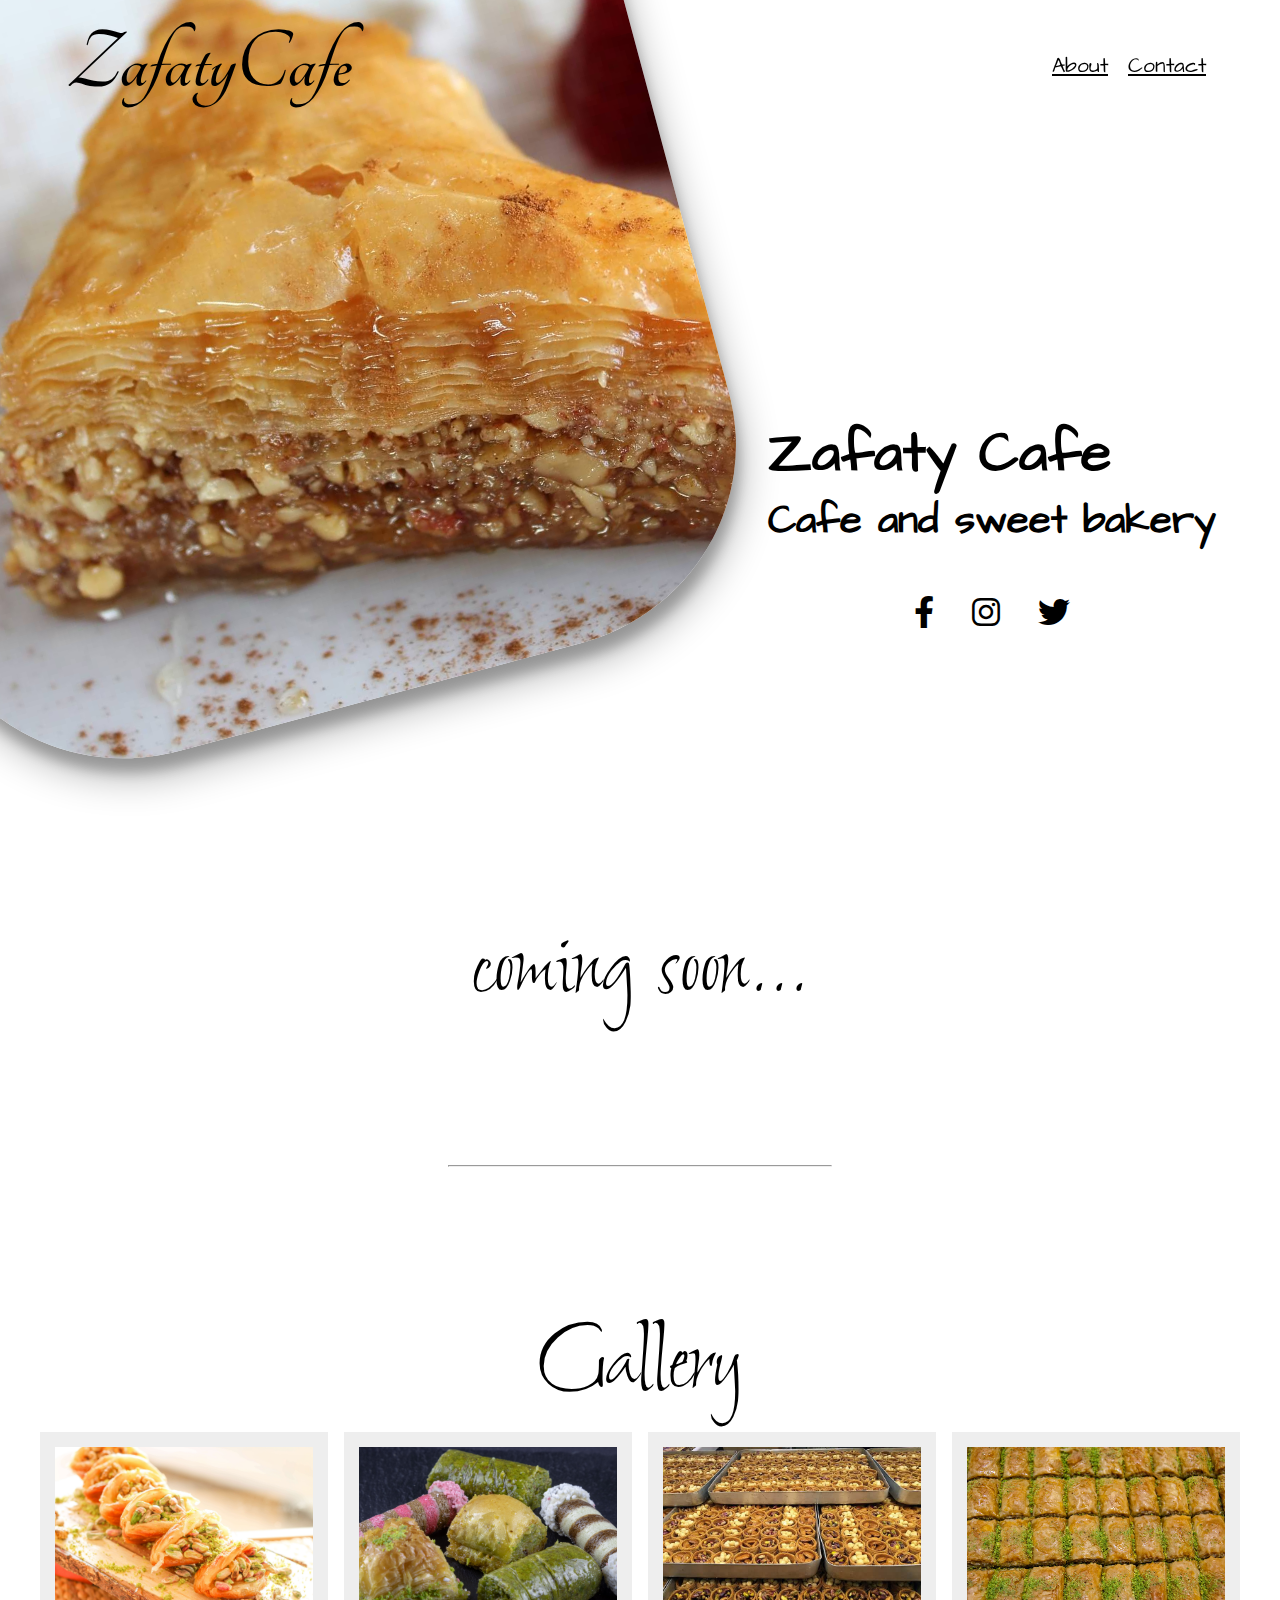
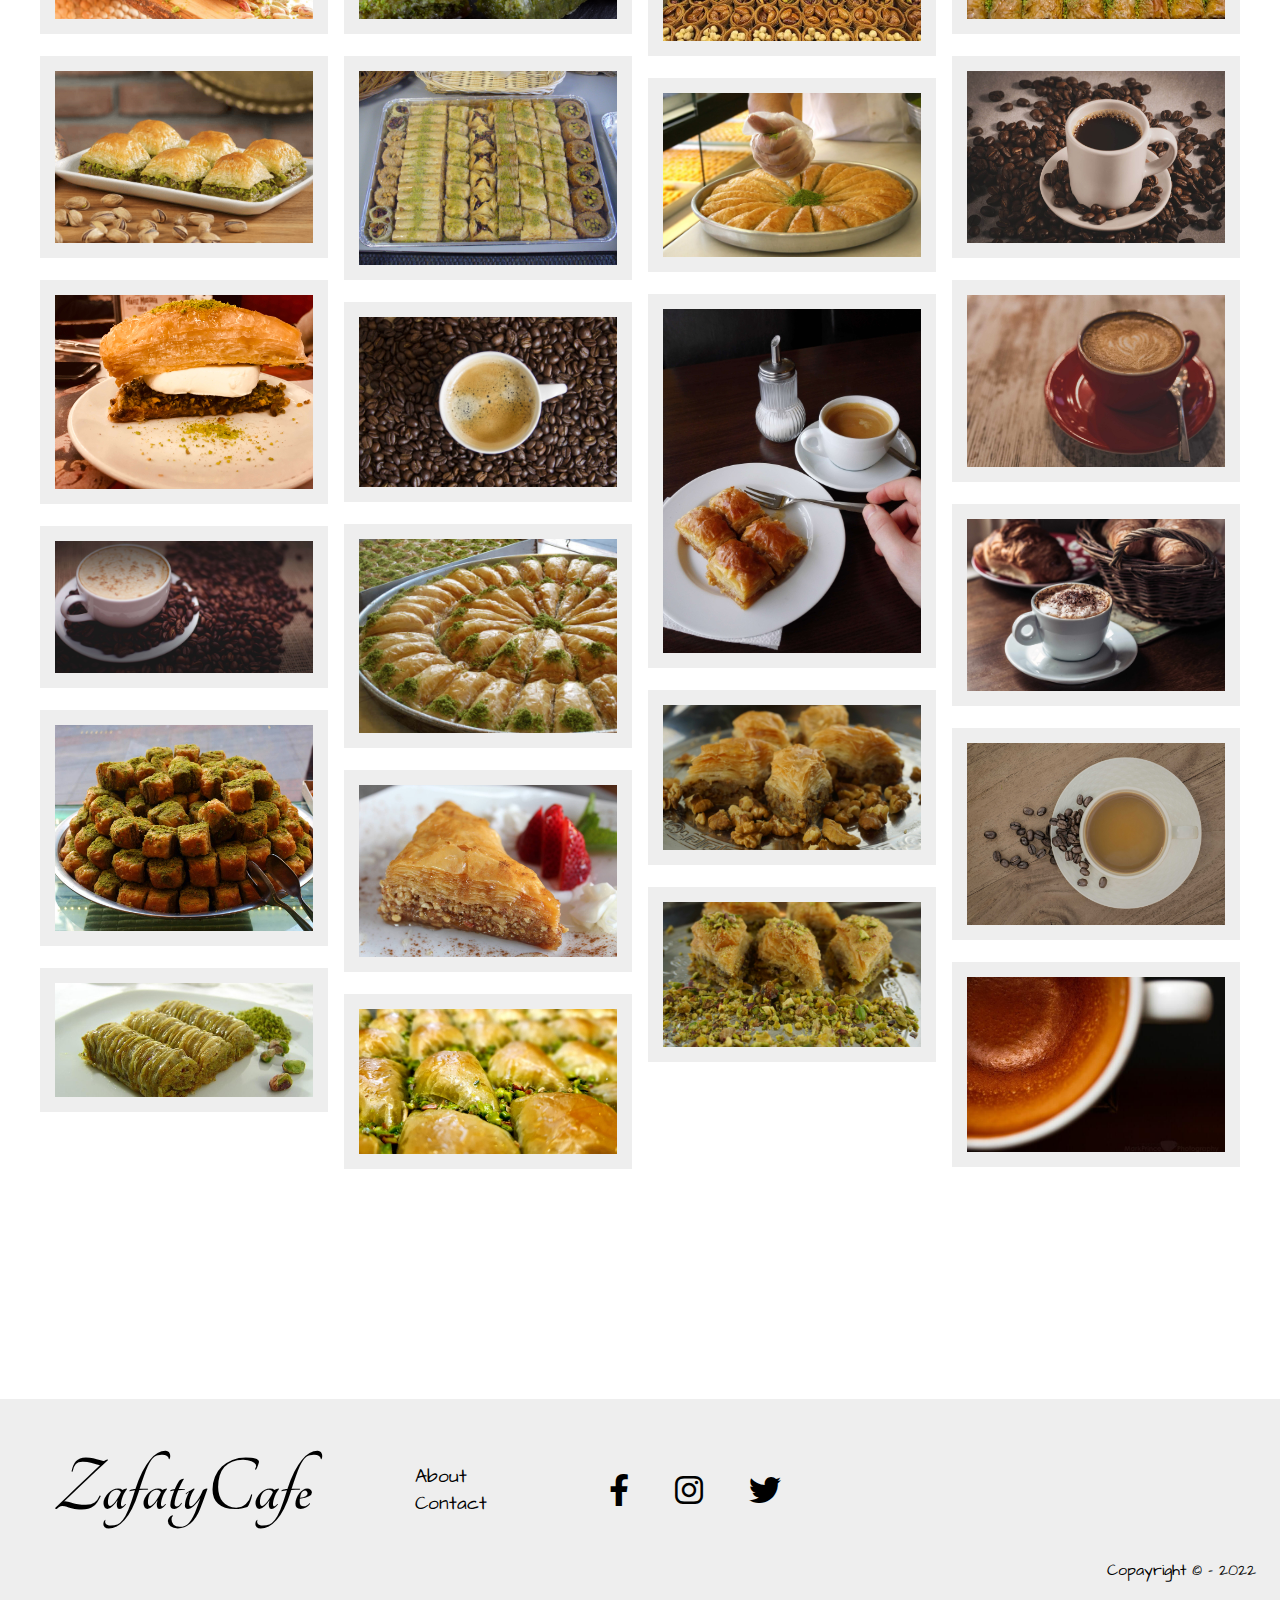
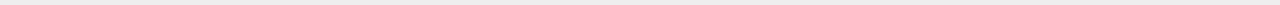
<file: index.html>
<!DOCTYPE html>
<html lang="en">
<head>
    <meta charset="UTF-8">
    <meta http-equiv="X-UA-Compatible" content="IE=edge">
    <meta name="viewport" content="width=device-width, initial-scale=1.0">
    <meta name="keywords" content="Cafe and sweet bakery">
    <meta name="description" content="turkish sweet baklava cafe coffee">
    <meta name="author" content="Mohanad Alsamaneh">
    <link rel="stylesheet" href="./css/style.css">
    <link rel="stylesheet" href="https://cdnjs.cloudflare.com/ajax/libs/font-awesome/6.0.0/css/all.min.css" 
    integrity="sha512-9usAa10IRO0HhonpyAIVpjrylPvoDwiPUiKdWk5t3PyolY1cOd4DSE0Ga+ri4AuTroPR5aQvXU9xC6qOPnzFeg==" 
    crossorigin="anonymous" referrerpolicy="no-referrer" />
    <!-- <script src="./js/app.js" defer></script> -->
    <title>ZafatyCafe</title>
</head>
<body>
    <!-- ########## 1- Nav section ########## -->
    <header id="header">
        <a href="#" id="logo" class="logo"  target="_top">ZafatyCafe</a>
        <div id="toggle"></div>
        <div id="toggle2"></div>
        <nav id="navbar">
            <ul id="ulnavbar">
                <li><a class="nav-link" href="about.html">About</a></li>
                <li><a class="nav-link" href="contact.html">Contact</a></li>
            </ul>
        </nav>
    </header>
    <!-- ########## 2- Main section ##########  -->
    <section class="main">
        <div class="main-img">
        </div>
        <div class="main-content">
            <h1>Zafaty Cafe</h1>
            <h2>Cafe and sweet bakery</h2>
            <div class="social-media">
                <a href="#" rel="noopener noreferrer" target="_blank" title="facebook"><i class="fa-brands fa-facebook-f"></i></a>
                <a href="#" rel="noopener noreferrer" target="_blank" title="instagram"><i class="fa-brands fa-instagram"></i></a>
                <a href="#" rel="noopener noreferrer" target="_blank" title="twitter"><i class="fa-brands fa-twitter"></i></a>
            </div>
        </div>
    </section>
    <!-- ########## 3- Soon section ##########  -->
    <section class="soon">
        <p>coming soon...</p>
        <hr>
        <div class="gallery">
            <p>Gallery </p>
        </div>
    </section>
    <!-- ########## 4- Product section ##########  -->
    <section class="product">
        <img src="./images/br3.jpg" alt="">
        <img src="./images/Baklava01.png" alt="">
        <img src="./images/Baklava02.jpg" alt="">
        <img src="./images/coffee03.jpg" alt="">
        <img src="./images/Baklava03.jpg" alt="">
        <img src="./images/Baklava04.jpg" alt="">
        <img src="./images/Baklava05.jpg" alt="">
        <img src="./images/Baklava06.jpg" alt="">
        <img src="./images/coffee06.jpg" alt="">
        <img src="./images/Baklava07.jpg" alt="">
        <img src="./images/Baklava09.jpg" alt="">
        <img src="./images/Baklava10.jpg" alt="">
        <img src="./images/Baklava11.jpg" alt="">
        <img src="./images/Baklava12.jpg" alt="">
        <img src="./images/Coffee-Baklava.jpg" alt="">
        <img src="./images/Baklava13.jpg" alt="">
        <img src="./images/Baklava14.jpg" alt="">
        <img src="./images/br2.jpg" alt="">
        <img src="./images/coffee01.jpg" alt="">
        <img src="./images/coffee02.jpg" alt="">
        <img src="./images/coffee04.jpg" alt="">
        <img src="./images/coffee05.jpg" alt="">
        <img src="./images/coffee07.jpg" alt="">
    </section>
    <!-- ########## 6- Footer ##########  -->
    <footer>
        <div class="footer-contaner">
            <div class="footer-logo">
                <a href="#" id="logo2" target="_top">ZafatyCafe</a>
            </div>
            <div class="footer-link">
                <ul>
                    <li><a href="about.html">About</a></li>
                    <li><a href="contact.html">Contact</a></li>
                </ul>
            </div>
            <div class="footer-social">
                <a href="#" rel="noopener noreferrer" target="_blank" title="facebook"><i class="fa-brands fa-facebook-f"></i></a>
                <a href="#" rel="noopener noreferrer" target="_blank" title="instagram"><i class="fa-brands fa-instagram"></i></a>
                <a href="#" rel="noopener noreferrer" target="_blank" title="twitter"><i class="fa-brands fa-twitter"></i></a>
            </div>
        </div>
        <hr>
        <p>Copayright &copy; - 2022</p>
    </footer>
    <script src="./js/app.js" defer></script>
</body>
</html>
</file>
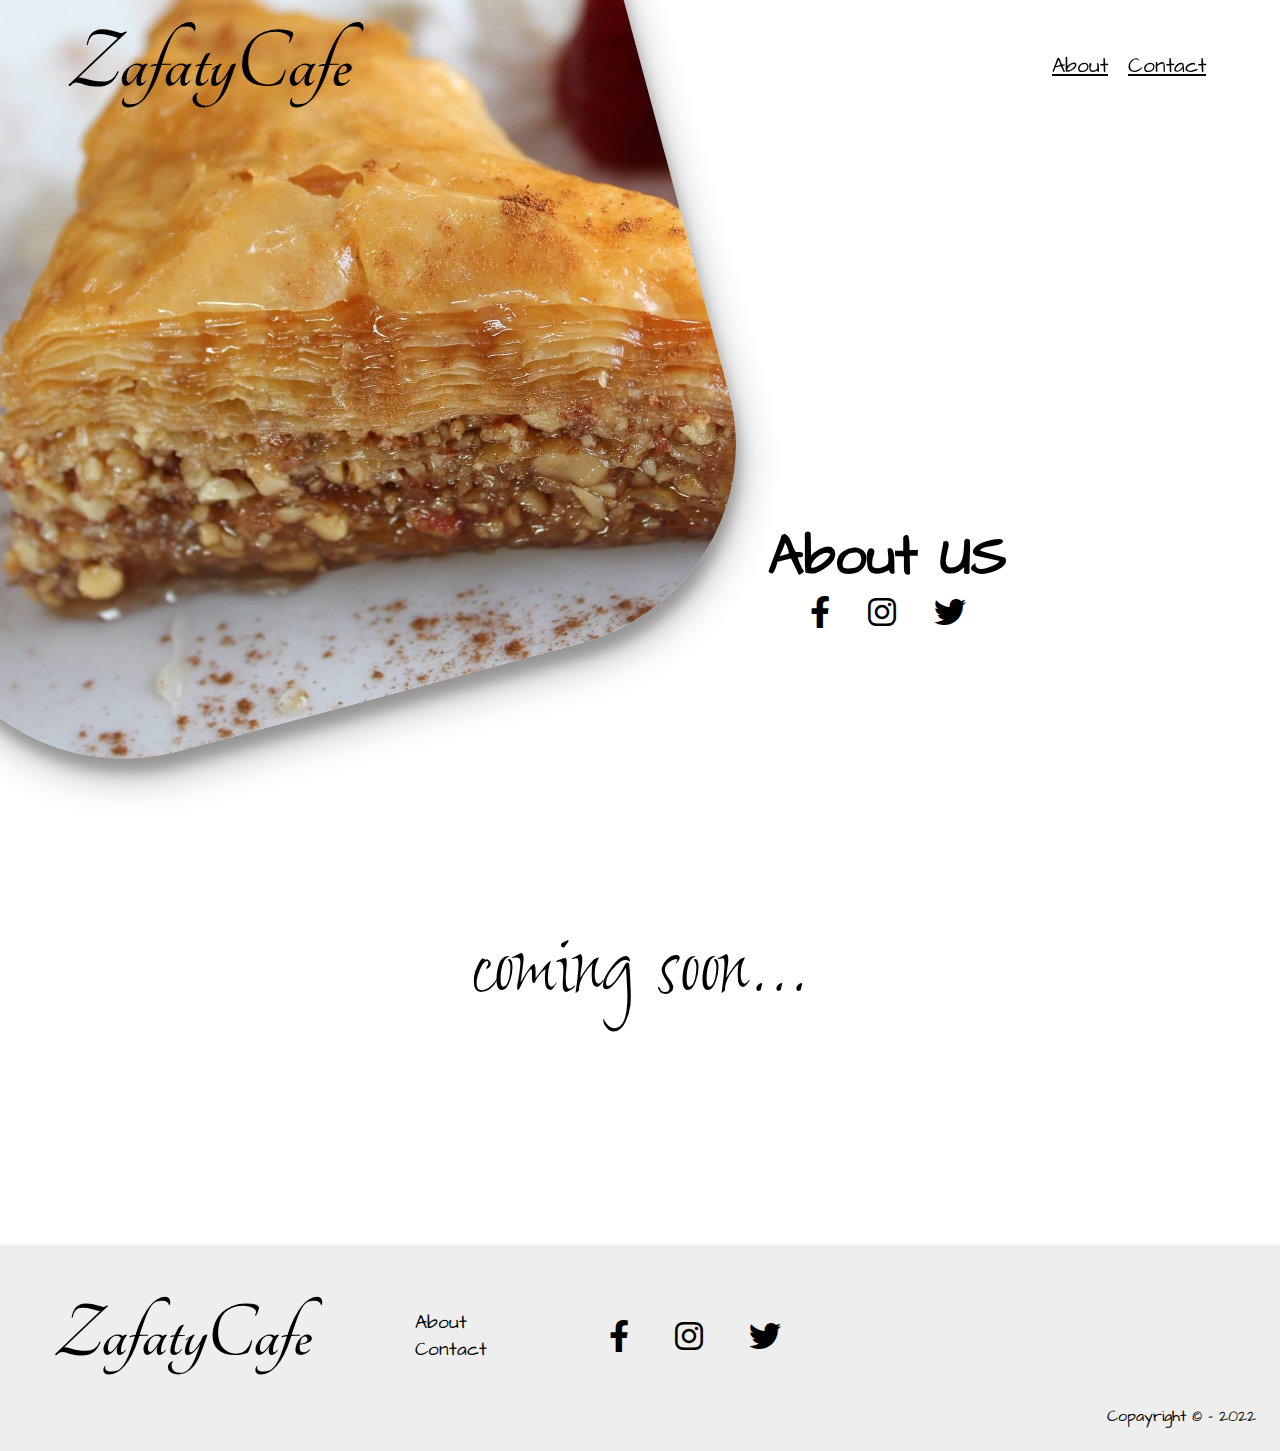
<file: about.html>
<!DOCTYPE html>
<html lang="en">
<head>
    <meta charset="UTF-8">
    <meta http-equiv="X-UA-Compatible" content="IE=edge">
    <meta name="viewport" content="width=device-width, initial-scale=1.0">
    <meta name="keywords" content="Cafe and sweet bakery">
    <meta name="description" content="turkish sweet baklava cafe coffee">
    <meta name="author" content="Mohanad Alsamaneh">
    <link rel="stylesheet" href="./css/style.css">
    <link rel="stylesheet" href="https://cdnjs.cloudflare.com/ajax/libs/font-awesome/6.0.0/css/all.min.css" 
    integrity="sha512-9usAa10IRO0HhonpyAIVpjrylPvoDwiPUiKdWk5t3PyolY1cOd4DSE0Ga+ri4AuTroPR5aQvXU9xC6qOPnzFeg==" 
    crossorigin="anonymous" referrerpolicy="no-referrer" />
    <!-- <script src="./js/app.js" defer></script> -->
    <title>ZafatyCafe</title>
</head>
<body>
    <!-- ########## 1- Nav section ########## -->
    <header id="header">
        <a href="index.html" id="logo" class="logo"  target="_top">ZafatyCafe</a>
        <div id="toggle"></div>
        <div id="toggle2"></div>
        <nav id="navbar">
            <ul id="ulnavbar">
                <li><a class="nav-link" href="about.html">About</a></li>
                <li><a class="nav-link" href="contact.html">Contact</a></li>
            </ul>
        </nav>
    </header>
    <!-- ########## 2- Main section ##########  -->
    <section class="main">
        <div class="main-img">
        </div>
        <div class="main-content">
            <h1>About US</h1>
            <div class="social-media">
                <a href="#" rel="noopener noreferrer" target="_blank" title="facebook"><i class="fa-brands fa-facebook-f"></i></a>
                <a href="#" rel="noopener noreferrer" target="_blank" title="instagram"><i class="fa-brands fa-instagram"></i></a>
                <a href="#" rel="noopener noreferrer" target="_blank" title="twitter"><i class="fa-brands fa-twitter"></i></a>
            </div>
        </div>
    </section>
    <!-- ########## 3- Soon section ##########  -->
    <section class="soon">
        <p>coming soon...</p>
    </section>
    
    <!-- ########## 6- Footer ##########  -->
    <footer>
        <div class="footer-contaner">
            <div class="footer-logo">
                <a href="index.html" id="logo2" target="_top">ZafatyCafe</a>
            </div>
            <div class="footer-link">
                <ul>
                    <li><a href="about.html">About</a></li>
                    <li><a href="contact.html">Contact</a></li>
                </ul>
            </div>
            <div class="footer-social">
                <a href="#" rel="noopener noreferrer" target="_blank" title="facebook"><i class="fa-brands fa-facebook-f"></i></a>
                <a href="#" rel="noopener noreferrer" target="_blank" title="instagram"><i class="fa-brands fa-instagram"></i></a>
                <a href="#" rel="noopener noreferrer" target="_blank" title="twitter"><i class="fa-brands fa-twitter"></i></a>
            </div>
        </div>
        <hr>
        <p>Copayright &copy; - 2022</p>
    </footer>
    <script src="./js/app.js" defer></script>
</body>
</html>
</file>
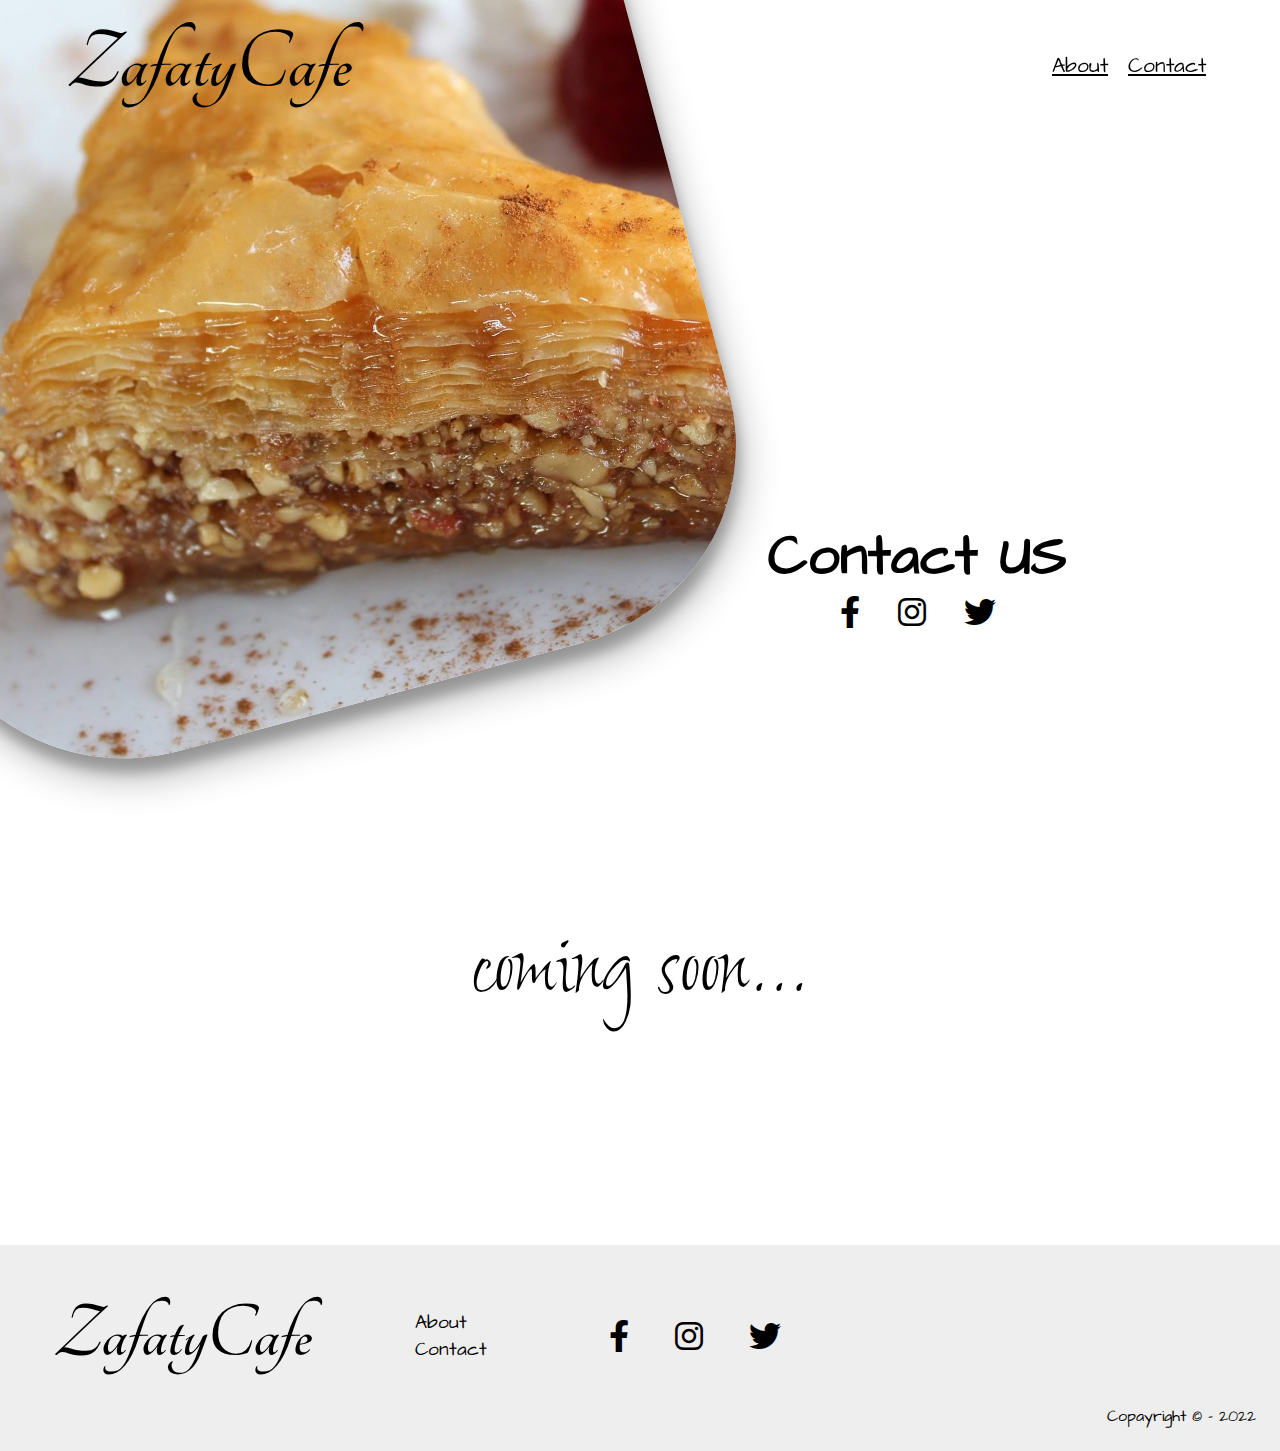
<file: contact.html>
<!DOCTYPE html>
<html lang="en">
<head>
    <meta charset="UTF-8">
    <meta http-equiv="X-UA-Compatible" content="IE=edge">
    <meta name="viewport" content="width=device-width, initial-scale=1.0">
    <meta name="keywords" content="Cafe and sweet bakery">
    <meta name="description" content="turkish sweet baklava cafe coffee">
    <meta name="author" content="Mohanad Alsamaneh">
    <link rel="stylesheet" href="./css/style.css">
    <link rel="stylesheet" href="https://cdnjs.cloudflare.com/ajax/libs/font-awesome/6.0.0/css/all.min.css" 
    integrity="sha512-9usAa10IRO0HhonpyAIVpjrylPvoDwiPUiKdWk5t3PyolY1cOd4DSE0Ga+ri4AuTroPR5aQvXU9xC6qOPnzFeg==" 
    crossorigin="anonymous" referrerpolicy="no-referrer" />
    <!-- <script src="./js/app.js" defer></script> -->
    <title>ZafatyCafe</title>
</head>
<body>
    <!-- ########## 1- Nav section ########## -->
    <header id="header">
        <a href="https://zafatycafe.com/" id="logo" class="logo"  target="_top">ZafatyCafe</a>
        <div id="toggle"></div>
        <div id="toggle2"></div>
        <nav id="navbar">
            <ul id="ulnavbar">
                <li><a class="nav-link" href="about.html">About</a></li>
                <li><a class="nav-link" href="contact.html">Contact</a></li>
            </ul>
        </nav>
    </header>
    <!-- ########## 2- Main section ##########  -->
    <section class="main">
        <div class="main-img">
        </div>
        <div class="main-content">
            <h1>Contact US</h1>
            <div class="social-media">
                <a href="#" rel="noopener noreferrer" target="_blank" title="facebook"><i class="fa-brands fa-facebook-f"></i></a>
                <a href="#" rel="noopener noreferrer" target="_blank" title="instagram"><i class="fa-brands fa-instagram"></i></a>
                <a href="#" rel="noopener noreferrer" target="_blank" title="twitter"><i class="fa-brands fa-twitter"></i></a>
            </div>
        </div>
    </section>
    <!-- ########## 3- Soon section ##########  -->
    <section class="soon">
        <p>coming soon...</p>
    </section>
    <!-- ########## 6- Footer ##########  -->
    <footer>
        <div class="footer-contaner">
            <div class="footer-logo">
                <a href="https://zafatycafe.com/" id="logo2" target="_top">ZafatyCafe</a>
            </div>
            <div class="footer-link">
                <ul>
                    <li><a href="about.html">About</a></li>
                    <li><a href="contact.html">Contact</a></li>
                </ul>
            </div>
            <div class="footer-social">
                <a href="#" rel="noopener noreferrer" target="_blank" title="facebook"><i class="fa-brands fa-facebook-f"></i></a>
                <a href="#" rel="noopener noreferrer" target="_blank" title="instagram"><i class="fa-brands fa-instagram"></i></a>
                <a href="#" rel="noopener noreferrer" target="_blank" title="twitter"><i class="fa-brands fa-twitter"></i></a>
            </div>
        </div>
        <hr>
        <p>Copayright &copy; - 2022</p>
    </footer>
    <script src="./js/app.js" defer></script>
</body>
</html>
</file>
<file: css/style.css>
@import url('https://fonts.googleapis.com/css2?family=Shalimar:wght@100;200;300;400;500;600;700;800;900&family=Poppins:wght@100;200;300;400;500;600;700;800;900&display=swap');
@import url('https://fonts.googleapis.com/css2?family=Architects Daughter:wght@100;200;300;400;500;600;700;800;900&family=Poppins:wght@100;200;300;400;500;600;700;800;900&display=swap');
@import url('https://fonts.googleapis.com/css2?family=Tangerine:wght@100;200;300;400;500;600;700;800;900&family=Poppins:wght@100;200;300;400;500;600;700;800;900&display=swap');

* {
    margin: 0;
    padding: 0;
    -webkit-box-sizing: border-box; /* Safari/Chrome, other WebKit */
    -moz-box-sizing: border-box;    /* Firefox, other Gecko */
    box-sizing: border-box;         /* Opera/IE 8+ */
    scroll-behavior: smooth;
    font-family: 'Architects Daughter', 'Shalimar' ,'Tangerine' ,'Montserrat', sans-serif;
    font-size: 16px;
}


header {
    width: 100%;
    position: fixed;
    z-index: 999;
    display: flex;
    justify-content: space-between;
    align-items: center;
    padding: 2vh 5%;
    transition: 1s;
}

#logo {
    text-decoration: none;
    font-size: 6rem;
    font-weight: 700;
    font-family: 'Tangerine';
    color: #000;
    transition: 1s;
}

#navbar ul {
    position: relative;
    display: flex;
    flex-direction: row;
}

#navbar ul li {
    list-style: none;
    margin: 0 10px;
    transition: 1s;
}

.nav-link {
    color: #000;
    font-size: 1.3rem;
}

.nav-link:hover {
    text-decoration: none;
    transition: 10.5s ease;
}

/* ########## 2- Main section ########## */

.main {
    min-height: 100vh;
    display: flex;
    position: relative;
}

.main-img {
    position: relative;
    width: 65%;
    height: 90vh;
    background-image: url(../images/Baklava09.jpg);
    background-size: cover;
    transform: rotate(-15deg);
    top: -11vh;
    left: -11vw;
    border-radius: 0 0 25% 25%;
    box-shadow: rgba(0, 0, 0, 0.3) 0px 19px 38px, rgba(0, 0, 0, 0.22) 0px 15px 12px;
}

.main-content {
    position: absolute;
    left: 60%;
    bottom: 30%;
}

.main-content h1 {
    font-size: 5.5rem;
}
.main-content h2 {
    font-size: 3.5rem;
    margin-bottom: 3rem;
}

.social-media {
    text-align: center; 
}
.social-media a i{
    color: #000;
    font-size: 2rem; 
    margin: 0 1rem;
    transition: 0.2s ease;
}

.social-media a i:hover{
    color: rgb(126, 127, 141);

}

/* ########## 3- Soon section ########## */
.soon p{
    /* margin: 2%; */
    text-align: center; 
    font-size: 7rem;
    font-family: 'Shalimar' ;
}
.soon hr {
    width: 30%;
    margin: 10% auto;
}

/* ########## 4- Product section ########## */
.product {
    column-count: 4;
    column-gap: 1em;
    max-width: 1200px;
    margin: 0 auto;
}

.product img{
    background-color: #eee;
    display: inline-block;
    margin: 0 0 1em;
    width: 100%;
    padding: 15px;
}
/* ########## 6- Footer ########## */
footer {
    margin-top: 13rem;
    background-color: #eee;
}

.footer-contaner {
    padding-top: 3rem;
    display: flex;
    justify-content: flex-start;
    align-items: center;
}

.footer-contaner div {
    padding: 0 4%;
}

.footer-logo a{
    text-decoration: none;
    color: #000;
    font-size: 5rem;
    font-weight: 700;
    font-family: 'Tangerine';
}

.footer-link ul li {
    list-style: none;
}

.footer-link a{
    font-size: 1.2rem;
    text-decoration: none;
    color: #000;
}
.footer-link a:hover {
    text-decoration: underline;
}

.footer-social a {
    color: #000;
}
.footer-social a i {
    font-size: 2rem;
    padding: 20px;
}
.footer-social a i:hover{
    color: rgb(81, 81, 83);

}

footer p {
    text-align: right;
    padding: 1.5rem;
}

footer hr {
    visibility: hidden;
}

/* ########## 7- media ########## */
@media (max-width: 1700px) {

    #logo {
        font-size: 5.5rem;
    }
    
    .main-content h1 {
        font-size: 3.5rem;
    }
    .main-content h2 {
        font-size: 2.5rem;
        margin-bottom: 3rem;
    }

}

@media (max-width: 1255px) {
    .product { 
        margin: 0 5%;
    }
}

@media (max-width: 1160px) {

    #logo {
        font-size: 5rem;
    }

    .main-content h1 {
        font-size: 3rem;
    }
    .main-content h2 {
        font-size: 2rem;
        margin-bottom: 3rem;
    }
}


@media (max-width: 940px) {

    #logo {
        font-size: 4.5rem;
    }

    .main {
        min-height: 100vh;
        display: block;
        position: static;
    }

    .main-img {
        width: 90%;
        height: 70vh;
        top: -10vh;
        display: block;
        position: relative;
     }
    .main-content {
        width: 100%;
        display: block;
        position: static;
        text-align: center;
    }
    .main-content h1 {
        font-size: 2.5rem;
    }
    .main-content h2 {
        font-size: 1.5rem;
        margin-bottom: 1rem;
    }


    #toggle{
        position: absolute;
        right: 1.2em;
        width: 30px;
        height: 30px;
        cursor: pointer;
        align-items: center;
        display: flex;
        justify-content: center;
        align-items: center;
        z-index: 998;
    }

    #toggle2 {
        position: absolute;
        right: 1.2em;
        width: 30px;
        height: 30px;
        cursor: pointer;
        align-items: center;
        display: flex;
        justify-content: center;
        align-items: center;
        z-index: 997;
    }

    #toggle::before {
        content: '';
        position: absolute;
        width: 25px;
        height: 2px;
        border-radius: 10px;
        background-color:#000;
        transform: translateY(-7px);
        transition: 0.5s ease;
        align-items: center;
    }

    #toggle2::before {
        content: '';
        position: absolute;
        width: 25px;
        height: 2px;
        border-radius: 10px;
        background-color: #000;
        transform: translateY(0px);
        transition: 0.4s ease;
        align-items: center;
    }
    
    #toggle::after {
        content: '';
        position: absolute;
        width: 25px;
        height: 2px;
        border-radius: 10px;
        background-color: #000;
        transform: translateY(7px);
        transition: 0.4s ease;
    }
    
    /* #toggle.active, #toggle2.active {
        background-color: rgba(230, 230, 230, 0.877);
        border-radius: 2px;
        z-index: 221000;
    } */
    
    #toggle.active::before, #toggle2.active::before {
        transform: translateY(0px) rotate(45deg);
    }
    
    #toggle.active::after {
        transform: translateY(0px) rotate(-45deg);
    }
    
    #navbar {
        position: absolute;
        right: 0px;
        transition: 0.5s ease;
        width: 0px;
        overflow: hidden;
        align-items: center;
    }

    #navbar.active{
        width: 40%;
    }

    #navbar ul {
        flex-direction: column;
        align-items: center;
    }

    /* #navbar ul li {
        margin: 2px;
    }

    #navbar ul li a {
        font-size: 0.8em;
    } */
}


@media (max-width: 767px) {

    footer {
        margin-top: 6rem;
    }

    .product { 
        column-count: 2;
        margin: 0 3%;
    }

    .footer-logo a{
        font-size: 3rem;
    }

    .footer-social a i {
        font-size: 1.5rem;
        padding: 10px;
    }
}

@media (max-width: 540px) {

    footer {
        display: block;
        margin-top: 3rem;
    }

    .footer-contaner {
        padding-top: 2rem;
        display: block;
        text-align: center;
        align-items: center;
        /* margin-bottom: 50px; */
    }

    footer hr {
        width: 40%;
        margin-top: 1rem;
        margin: 1rem auto;
        visibility: visible;
        
    }

    footer p {
    text-align: center;
    padding:0 0 1.5rem 0  ;
    }

    #navbar.active{
        width: 55%;
    }

    .nav-link {
        font-size: 1rem;
    }
}

@media (max-width: 440px) {

    .product { 
        column-count: 1;
    }

    #logo {
        font-size: 3.5rem;
    }
}
</file>
